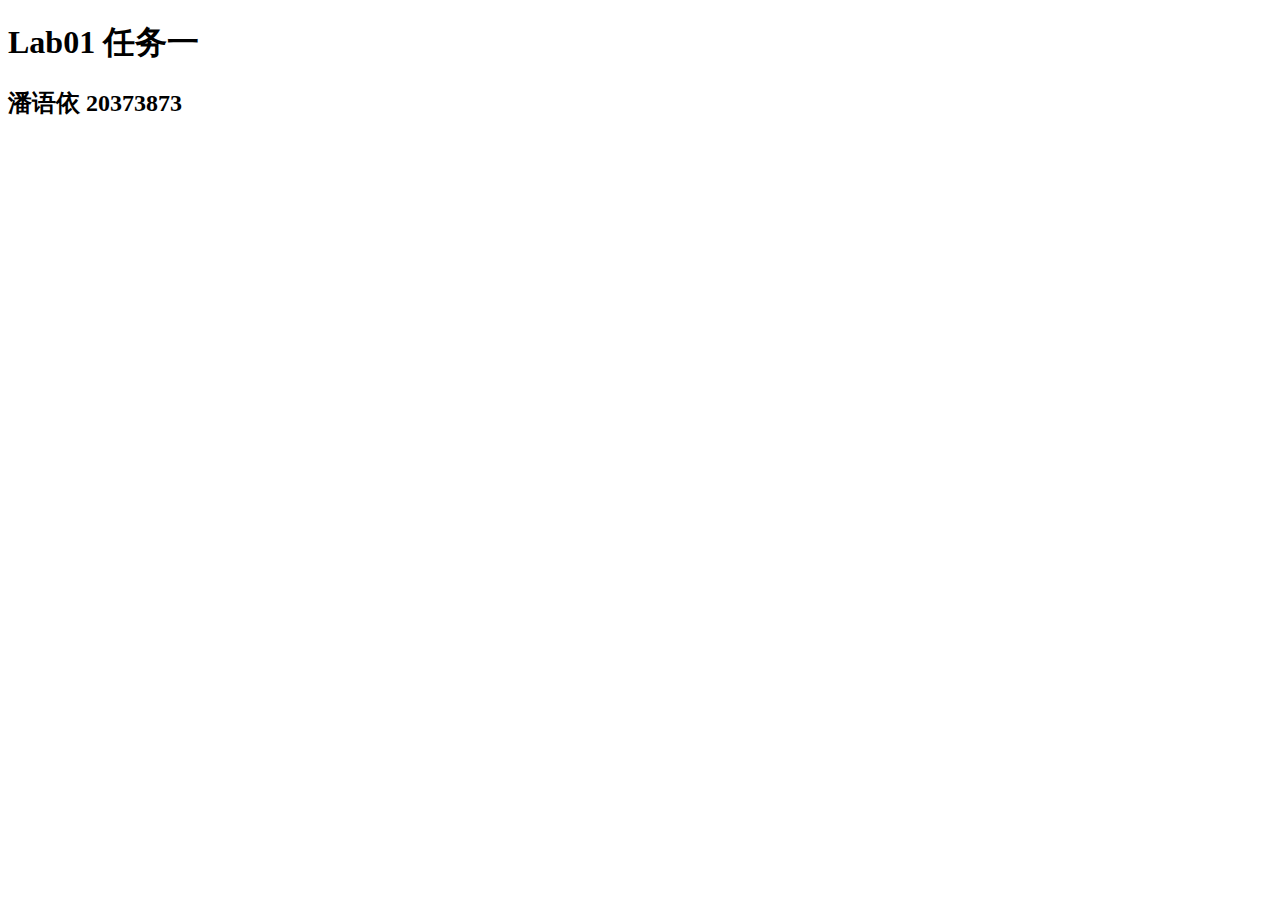
<file: index.html>
<!DOCTYPE html>
<head>
    <meta charset="utf-8">
    <meta name="viewport" content="width=device-width,initial-scale=1.0,user-scalable=no,viewport-fit=cover">
    <meta name="keywords" content="北航软件工程基础">
    <title>Lab01 任务一</title>
</head>
<body>
    <h1>Lab01 任务一</h1>
    <h2>潘语依 20373873</h2>
</body>
</html>
</file>
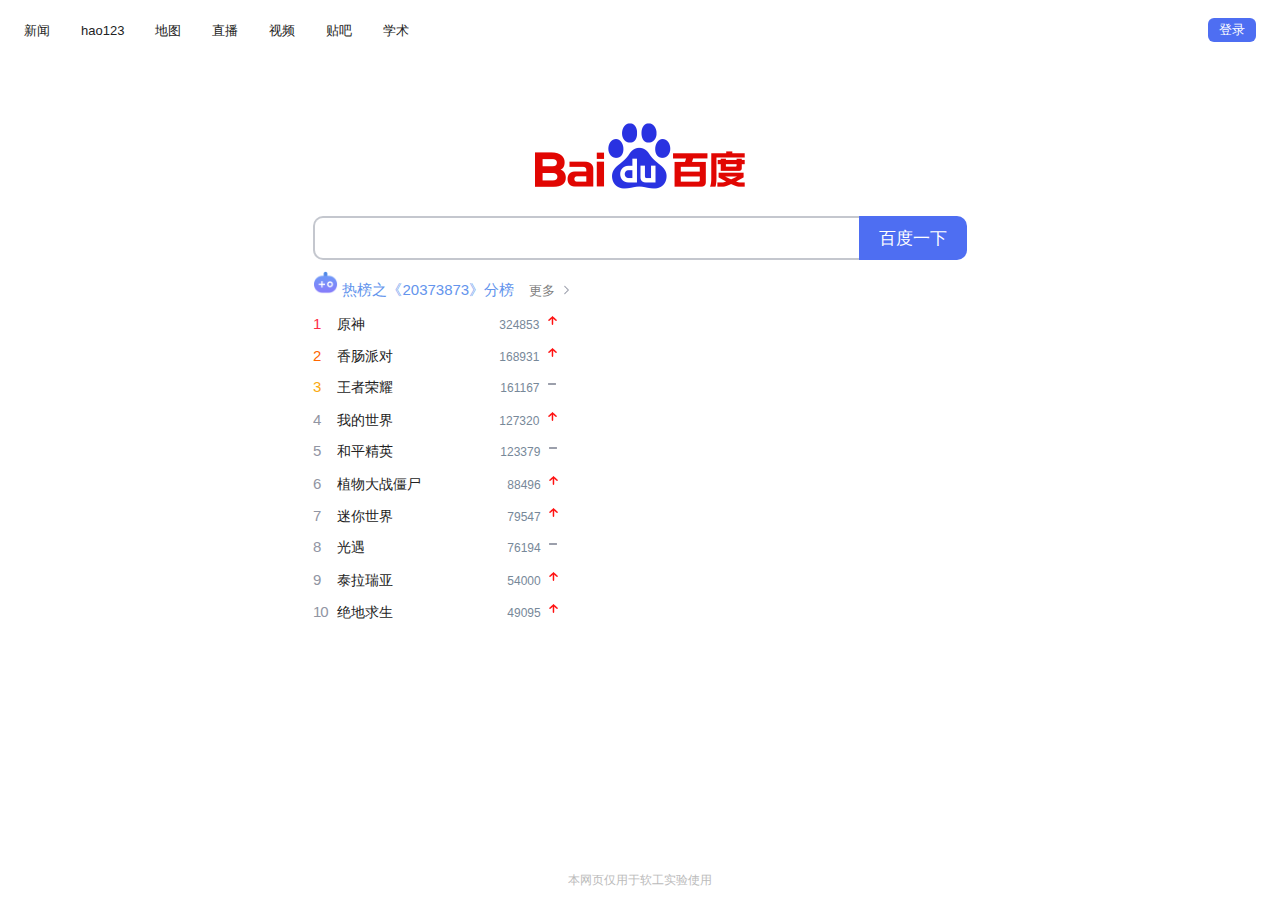
<file: week4/index.html>
<!doctype html>
<html>
    <script type="text/javascript" src="附件/index.js"></script>
    <link rel="stylesheet" href="附件/style.css" />
    <head>
        <meta charset="utf-8">
        <title>百度一下，你就知道</title>
    </head>
    <body>
        <div class="web-outer">
            <div id="head">
                <div id="top-left">
                    <a href="http://news.baidu.com/" target="_blank">新闻</a>
                    <a href="https://www.hao123.com" target="_blank">hao123</a>
                    <a href="http://map.baidu.com" target="_blank">地图</a>
                    <a href="https://live.baidu.com/" target="_blank">直播</a>
                    <a href="https://haokan.baidu.com/?sfrom=baidu-top" target="_blank">视频</a>
                    <a href="http://tieba.baidu.com" target="_blank">贴吧</a>
                    <a href="http://xueshu.baidu.com" target="_blank">学术</a>
                </div>
                <div id="top-right">
                    <div id="top-login-btn">登录</div>
                </div>
            </div>
            <div id="outer-mid">
                <div id="mid">
                    <div id="logo-outer">
                        <figure id="logo" title="点击一下，了解更多"></figure>
                    </div>
                    <div id="search-div">
                        <div id="search-input">
                            <input type="text" value="" id="input_get" />
                            <div id="search-btn">百度一下</div>
                        </div>
                    </div>
                    <img src="img/game.png" style="width: 25px; display:inline; margin-top:10px"/>
                    <text id="hot-title" style="display:inline; font-size: 15px; color:#6495ED">热榜之《20373873》分榜</text>
                    <text style="display:inline; font-size: 13px; color: grey; margin-left:10px">更多</text>
                    <img src="img/right.png" style="width: 10px; display:inline" />
                    <ul id="hot">
                        <li>
                            <span class="hot-order hot-order-1">1</span>
                            <text style="hot-content; font-size: 14px;">原神</text>
                            <text style="font-size: 12px; color:#778899; margin-left:130px">324853</text>
                            <img src="img/up.png" style="width: 17px; display:inline; margin-top: 10px"></img>
                        </li>
                        <br/>
                        <li>
                            <span class="hot-order hot-order-2">2</span>
                            <text style="hot-content; font-size: 14px;">香肠派对</text>
                            <text style="font-size: 12px; color:#778899; margin-left:102px">168931</text>
                            <img src="img/up.png" style="width: 17px; display:inline; margin-top: 10px"></img>
                        </li>
                        <br/>
                        <li>
                            <span class="hot-order hot-order-3">3</span>
                            <text style="hot-content; font-size: 14px;">王者荣耀</text>
                            <text style="font-size: 12px; color:#778899; margin-left:103px">161167</text>
                            <img src="img/heng.png" style="width: 16px; display:inline; margin-top: 10px"></img>
                        </li>
                        <br/>
                        <li>
                            <span class="hot-order hot-content">4</span>
                            <text style="hot-content; font-size: 14px;">我的世界</text>
                            <text style="font-size: 12px; color:#778899; margin-left:102px">127320</text>
                            <img src="img/up.png" style="width: 17px; display:inline; margin-top: 10px"></img>
                        </li>
                        <br/>
                        <li>
                            <span class="hot-order hot-content">5</span>
                            <text style="hot-content; font-size: 14px;">和平精英</text>
                            <text style="font-size: 12px; color:#778899; margin-left:103px">123379</text>
                            <img src="img/heng.png" style="width: 16px; display:inline; margin-top: 10px"></img>
                        </li>
                        <br/>
                        <li>
                            <span class="hot-order hot-content">6</span>
                            <text style="hot-content; font-size: 14px;">植物大战僵尸</text>
                            <text style="font-size: 12px; color:#778899; margin-left:82px">88496</text>
                            <img src="img/up.png" style="width: 17px; display:inline; margin-top: 10px"></img>
                        </li>
                        <br/>
                        <li>
                            <span class="hot-order hot-content">7</span>
                            <text style="hot-content; font-size: 14px;">迷你世界</text>
                            <text style="font-size: 12px; color:#778899; margin-left:110px">79547</text>
                            <img src="img/up.png" style="width: 17px; display:inline; margin-top: 10px"></img>
                        </li>
                        <br/>
                        <li>
                            <span class="hot-order hot-content">8</span>
                            <text style="hot-content; font-size: 14px;">光遇</text>
                            <text style="font-size: 12px; color:#778899; margin-left:138px">76194</text>
                            <img src="img/heng.png" style="width: 16px; display:inline; margin-top: 10px"></img>
                        </li>
                        <br/>
                        <li>
                            <span class="hot-order hot-content">9</span>
                            <text style="hot-content; font-size: 14px;">泰拉瑞亚</text>
                            <text style="font-size: 12px; color:#778899; margin-left:110px">54000</text>
                            <img src="img/up.png" style="width: 17px; display:inline; margin-top: 10px"></img>
                        </li>
                        <br/>
                        <li>
                            <span class="hot-order hot-content">10</span>
                            <text style="hot-content; font-size: 14px;">绝地求生</text>
                            <text style="font-size: 12px; color:#778899; margin-left:110px">49095</text>
                            <img src="img/up.png" style="width: 17px; display:inline; margin-top: 10px"></img>
                        </li>
                        <!-- TODO: 完成剩余部分的代码 -->
                    </ul>
                </div>
            </div>
            <div id="footer">本网页仅用于软工实验使用</div>
            <!-- 引入核心代码，请不要修改 -->
            <script src="code/index.js"></script>
        </div>
        <style>
            #logo{
                background-image: url('./img/logo.png');
            }
        </style>
    </body>
</html>
</file>
<file: week4/附件/style.css>
body{
    font-family: Arial,sans-serif;
    color: #222;
}

.web-outer{
    width: 100%;
    height: 100%;
    min-width: 1250px;
    min-height: 600px;
    position: absolute;
    top: 0;
    left: 0;
}

#head{
    position: absolute;
    top: 0;
    left: 0;
    width: 100%;
    z-index: 1;
}

#head>div{
    position: absolute;
    height: 60px;
}

#top-left{
    padding-left: 24px;
    top: 0;
    left: 0;
}

#top-left a{
    margin: 19px 31px 0 0;
    color: #222;
    display: block;
    float: left;
    font-size: 13px;
    font-weight: 400;
    text-decoration: none;
    text-align: center;
    line-height: 23px;
    list-style-position: outside;
    font-stretch: 100%;
    cursor: pointer;
}

#top-left a:hover{
    color: #315efb;
}

#top-right{
    padding-right: 24px;
    top: 0;
    right: 0;
    margin-left: 32px;
    font-size: 13px;
}

#top-right #top-login-btn{
    margin-top: 18px;
    width: 48px;
    height: 24px;
    line-height: 24px;
    font-weight: 400;
    text-align: center;
    border-radius: 6px;
    background-color: #4e6ef2;
    color: #fff;
    cursor: pointer;
}

#top-right #top-login-btn:hover{
    background-color: #315efb;
}

#top-right #user{
    margin-top: 15px;
    margin-left: 32px;
    display: inline-block;
    height: 30px;
    line-height: 30px;
    cursor: pointer;
}

#top-right #user:hover #name{
    color: #315efb;
}

#top-right #user #user-img{
    position: relative;
    width: 28px;
    height: 28px;
    border: 1px solid #4e71f2;
    display: inline-block;
    border-radius: 50%;
}

#top-right #user #user-img img{
    padding: 2px;
    width: 24px;
    height: 24px;
    border-radius: 50%;
}

#top-right #user #name{
    max-width: 300px;
    vertical-align: top;
    margin: 3px 0 0 6px;
    display: -webkit-box;
    -webkit-box-orient: vertical;
    -webkit-line-clamp: 1;
    word-break: break-all;
    overflow: hidden;
    float: right;
}

#outer-mid{
    width: 100%;
    height: 100%;
    position: absolute;
    top: 0;
    left: 0;
}

#mid{
    width: 654px;
    height: 40%;
    min-height: 314px;
    margin: 0 auto;
    position: relative;
}

#logo-outer{
    height: 60%;
    position: relative;
}

#logo{
    margin-left: -135px;
    width: 270px;
    height: 129px;
    position: absolute;
    left: 50%;
    bottom: -1px;
    background-size: contain;
    background-position: center;
    cursor: pointer;
}

#search-div input{
    width: 512px;
    height: 16px;
    padding: 12px 16px;
    font-size: 16px;
    margin: 0;
    vertical-align: top;
    outline: 0;
    box-shadow: none;
    border-radius: 10px 0 0 10px;
    border: 2px solid #c4c7ce;
    border-right: 0;
    background: #fff;
    color: #222;
}

#search-div input:hover{
    border-color: #a7aab5;
}

#search-div input:focus{
    border-color: #4e6ef2;
}

#search-btn{
    cursor: pointer;
    width: 108px;
    height: 44px;
    line-height: 45px;
    text-align: center;
    background-color: #4e6ef2;
    border-radius: 0 10px 10px 0;
    font-size: 17px;
    color: #fff;
    font-weight: 400;
    float: right;
}

#search-btn:hover{
    background-color: #4662d9;
}

#hot-title{
    width: 654px;
    height: 24px;
    line-height: 24px;
    margin: 45px auto 4px;
    font-size: 14px;
}

#hot{
    margin: 0;
    padding: 0;
}

#hot li{
    width: 268px;
    height: 32px;
    list-style: none;
    line-height: 32px;
    font-size: 15px;
    overflow: hidden;
    text-overflow: ellipsis;
    white-space: nowrap;
    cursor: pointer;
}

#hot li:nth-child(odd){
    margin-right: 60px;
    float: left;
}

#hot li:nth-child(even){
    margin-left: 58px;
    float: right;
}

#hot li .hot-order{
    margin-right: 2px;
    font-family: Arial, sans-serif;
    width: 18px;
    letter-spacing: -1px;
    color: #9195a3;
    display: inline-block;
}

#hot li .hot-order-1{
    color: #fe2d46;
}

#hot li .hot-order-2{
    color: #f60;
    color: #f60;
}

#hot li .hot-order-3{
    color: #faa90e;
}

#hot li .hot-content{
}

#hot li:hover .hot-content{
    color: #315efb;
}

#hot li .hot-tag{
    display: inline-block;
    margin-left: 8px;
    margin-bottom: 4px;
    padding: 0 2px;
    text-align: center;
    vertical-align: middle;
    font-style: normal;
    color: #fff;
    overflow: hidden;
    height: 16px;
    line-height: 16px;
    font-size: 12px;
    border-radius: 4px;
    font-weight: 200;
}

#hot li .hot-tag.hot{
    background-color: #ff9812;
}

#hot li .hot-tag.new{
    background-color: #ff455b;
}

#footer{
    width: 100%;
    height: 39px;
    line-height: 39px;
    position: absolute;
    left: 0;
    bottom: 0;
    text-align: center;
    font-size: 12px;
    color: #bbb;
}
</file>
